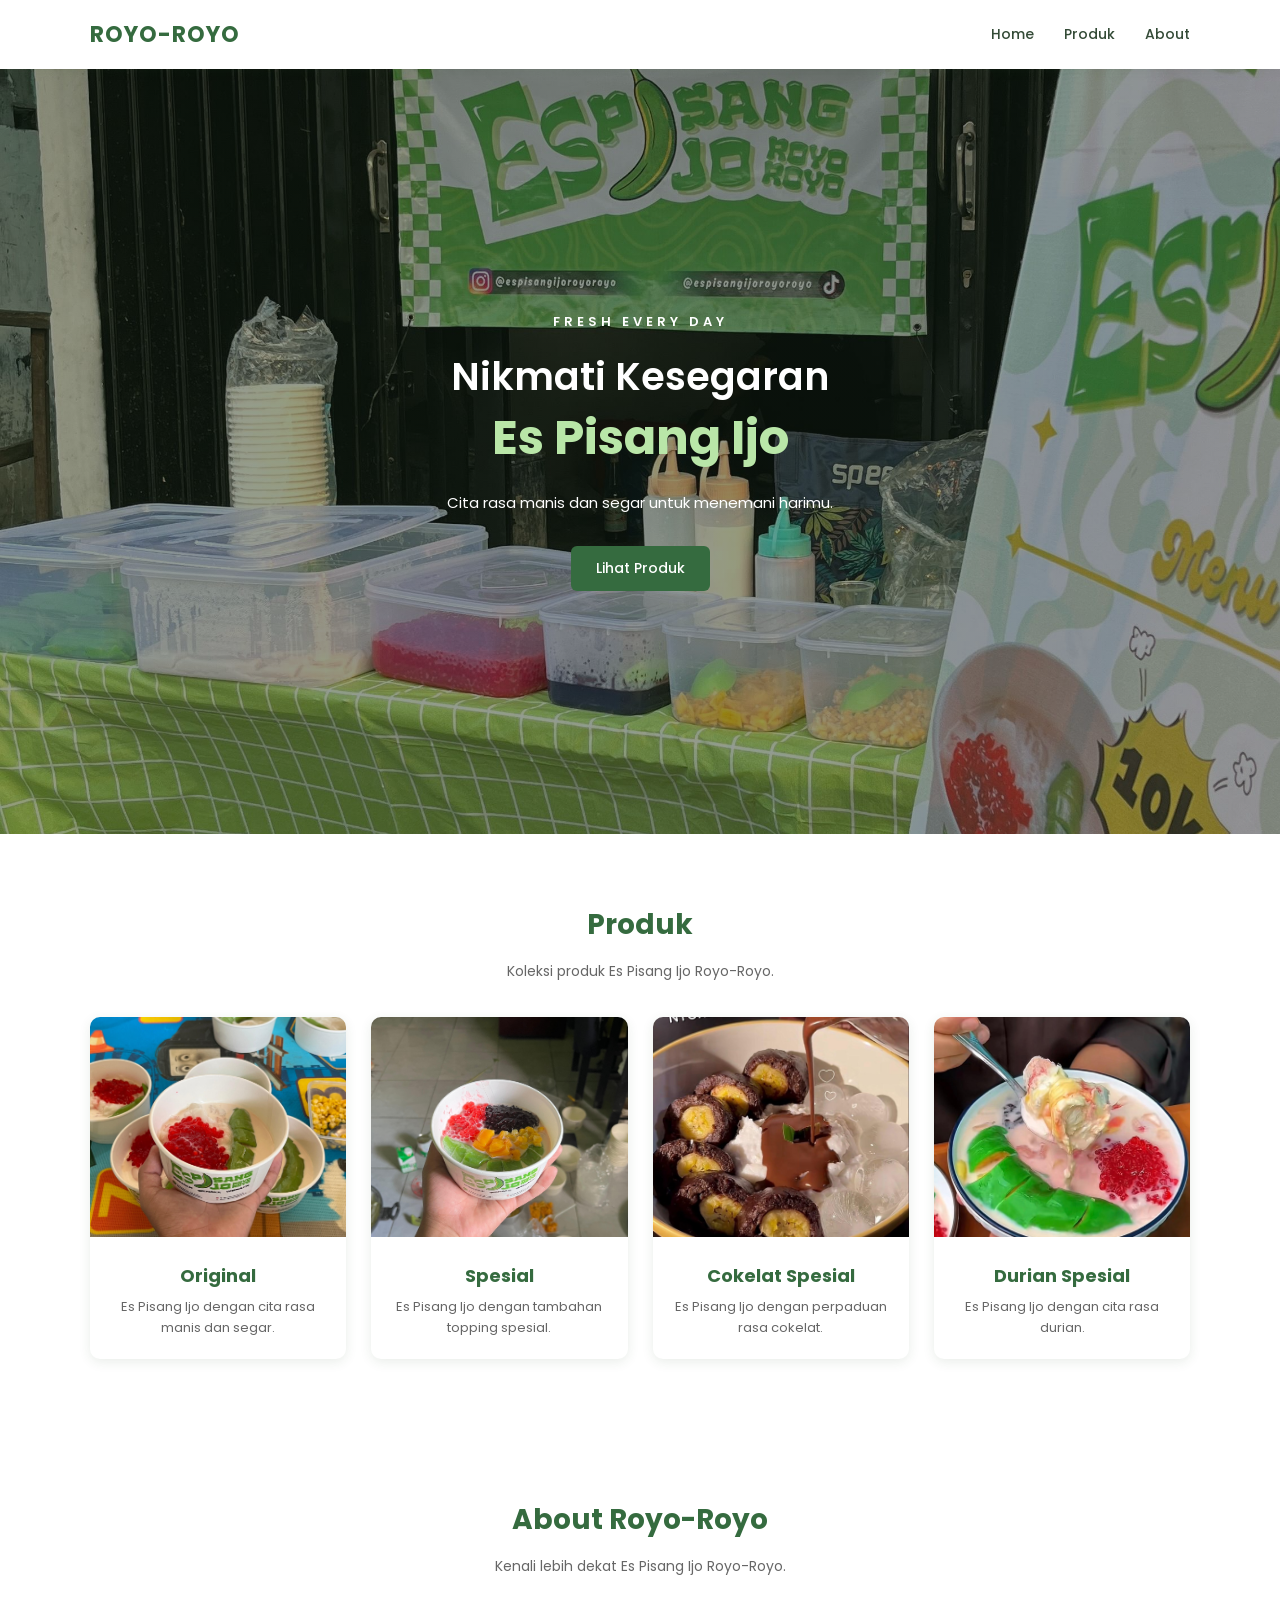
<file: index.html>
<!DOCTYPE html>
<html lang="id">
<head>
    <meta charset="UTF-8">
    <meta name="viewport" content="width=device-width, initial-scale=1.0">
    <title>Es Pisang Ijo Royo-Royo</title>

    <link rel="stylesheet" href="style.css">
</head>
<body class="home-page">

    <!-- Navbar -->
    <nav class="navbar">
        <a href="#home" class="logo">ROYO-ROYO</a>

        <div class="nav-menu">
            <a href="#home">Home</a>
            <a href="#collections">Produk</a>
            <a href="#about">About</a>
        </div>
    </nav>

    <!-- Section Home -->
    <section id="home" class="hero">
        <div class="hero-content">
            <p class="hero-subtitle">FRESH EVERY DAY</p>

            <h1>
                Nikmati Kesegaran
                <span>Es Pisang Ijo</span>
            </h1>

            <p class="hero-description">
                Cita rasa manis dan segar untuk menemani harimu.
            </p>

            <a href="#collections" class="hero-button">
                Lihat Produk
            </a>
        </div>
    </section>

    <!-- Tujuan menu Collections -->
    <section id="collections" class="page-section">
        <h2>Produk</h2>
        <p>Koleksi produk Es Pisang Ijo Royo-Royo.</p>

        <div class="product-container">

        <div class="product-card">
            <img src="images/gambar1.jpeg" alt="Es Pisang Ijo Original">
            <h3>Original</h3>
            <p>Es Pisang Ijo dengan cita rasa manis dan segar.</p>
        </div>

        <div class="product-card">
            <img src="images/gambar2.jpeg" alt="Es Pisang Ijo Spesial">
            <h3>Spesial</h3>
            <p>Es Pisang Ijo dengan tambahan topping spesial.</p>
        </div>

        <div class="product-card">
            <img src="images/gambar3.jpeg" alt="Es Pisang Ijo Cokelat">
            <h3>Cokelat Spesial</h3>
            <p>Es Pisang Ijo dengan perpaduan rasa cokelat.</p>
        </div>

        <div class="product-card">
            <img src="images/gambar4.jpeg" alt="Es Pisang Ijo Durian">
            <h3>Durian Spesial</h3>
            <p>Es Pisang Ijo dengan cita rasa durian.</p>
        </div>

    </div>
    </section>

    <!-- Tujuan menu About -->
    <section id="about" class="page-section">
        <h2>About Royo-Royo</h2>
        <p>Kenali lebih dekat Es Pisang Ijo Royo-Royo.</p>
    </section>

</body>
</html>
</file>
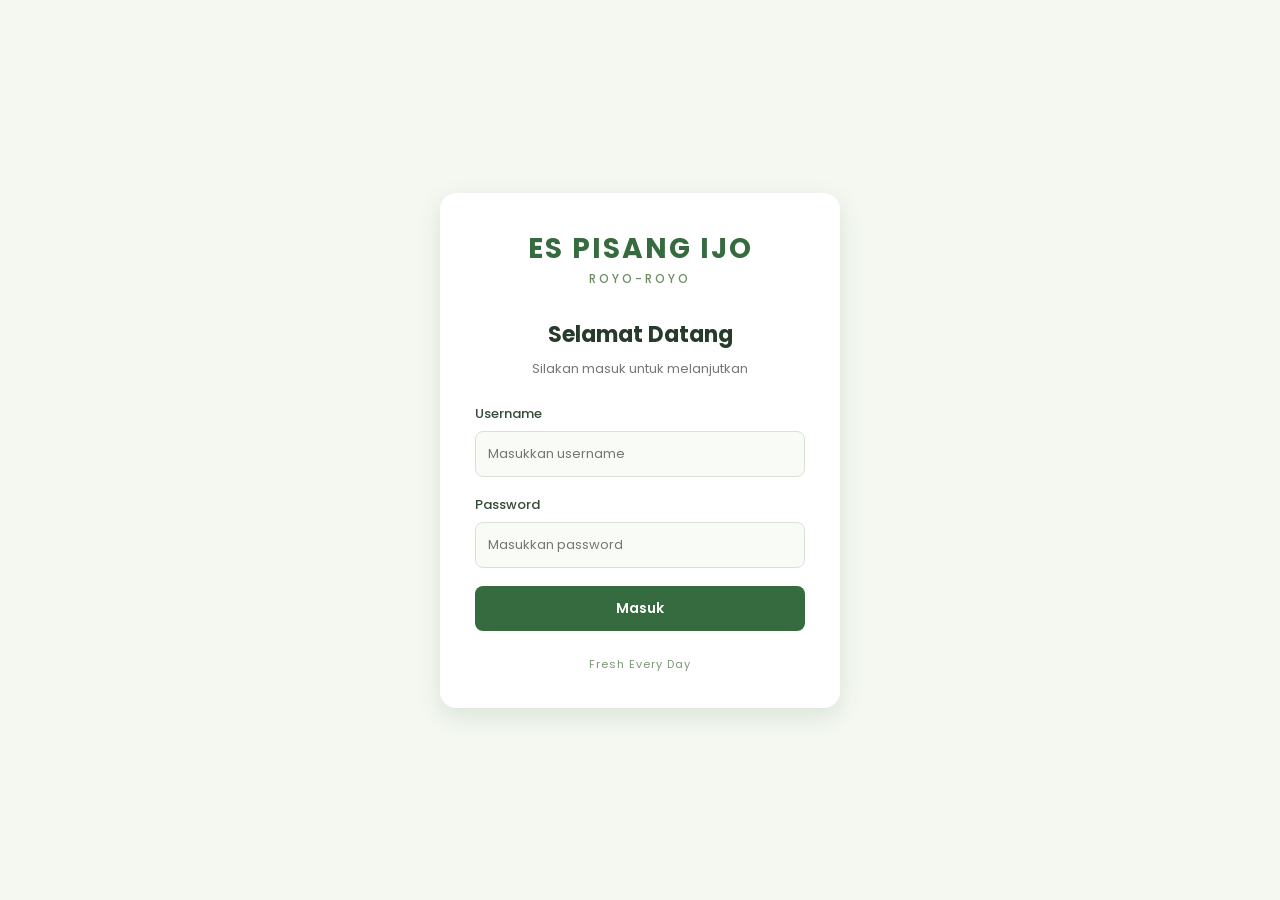
<file: login.html>
<!DOCTYPE html>
<html lang="id">
<head>
    <meta charset="UTF-8">
    <meta name="viewport" content="width=device-width, initial-scale=1.0">
    <title>Login | Es Pisang Ijo Royo-Royo</title>

    <link rel="stylesheet" href="style.css">
</head>
<body class="login-page">

    <div class="login-box">
        <h1>ES PISANG IJO</h1>
        <p class="login-subtitle">ROYO-ROYO</p>

        <h2>Selamat Datang</h2>
        <p class="login-description">
            Silakan masuk untuk melanjutkan
        </p>

        <form action="index.html">
            <label for="username">Username</label>
            <input
                type="text"
                id="username"
                name="username"
                placeholder="Masukkan username"
            
            >

            <label for="password">Password</label>
            <input
                type="password"
                id="password"
                name="password"
                placeholder="Masukkan password"
            
            >

            <button type="submit">Masuk</button>
        </form>

        <p class="login-footer">Fresh Every Day</p>
    </div>

</body>
</html>
</file>
<file: style.css>
@import url('https://fonts.googleapis.com/css2?family=Poppins:wght@400;500;600;700&display=swap');

* {
    margin: 0;
    padding: 0;
    box-sizing: border-box;
}

body {
    font-family: 'Poppins', sans-serif;
}

.login-page {
    min-height: 100vh;
    display: flex;
    justify-content: center;
    align-items: center;
    background-color: #f4f8f1;
    padding: 20px;
}

.login-box {
    width: 100%;
    max-width: 400px;
    background-color: white;
    padding: 35px;
    border-radius: 16px;
    box-shadow: 0 8px 25px rgba(40, 80, 40, 0.12);
    text-align: center;
}

.login-box h1 {
    color: #356b3f;
    font-size: 28px;
    font-weight: 700;
    letter-spacing: 2px;
}

.login-subtitle {
    color: #6b8e62;
    font-size: 12px;
    font-weight: 500;
    letter-spacing: 3px;
    margin-bottom: 30px;
}

.login-box h2 {
    color: #263b2a;
    font-size: 22px;
    margin-bottom: 8px;
}

.login-description {
    color: #777777;
    font-size: 13px;
    margin-bottom: 25px;
}

.login-box form {
    text-align: left;
}

.login-box label {
    display: block;
    color: #344b37;
    font-size: 13px;
    font-weight: 500;
    margin-bottom: 7px;
}

.login-box input {
    width: 100%;
    padding: 12px;
    margin-bottom: 18px;
    border: 1px solid #d8e2d4;
    border-radius: 8px;
    background-color: #f9fbf7;
    font-family: 'Poppins', sans-serif;
    font-size: 13px;
    outline: none;
}

/* Warna input berubah saat diklik */
.login-box input:focus {
    background-color: #eaf4e5;
    border-color: #4b8753;
}

.login-box button {
    width: 100%;
    padding: 12px;
    background-color: #356b3f;
    color: white;
    border: none;
    border-radius: 8px;
    font-family: 'Poppins', sans-serif;
    font-size: 14px;
    font-weight: 600;
    cursor: pointer;
    transition: 0.3s;
}

/* Efek saat kursor diarahkan ke tombol */
.login-box button:hover {
    background-color: black;
    color: white;
}

.login-footer {
    color: #7c9774;
    font-size: 11px;
    margin-top: 25px;
    letter-spacing: 1px;
}


/* ===== NAVBAR DAN HOME ===== */

html {
    scroll-behavior: smooth;
}

.home-page {
    margin: 0;
    color: #263b2a;
}

/* Navbar tetap di atas saat halaman di-scroll */
.navbar {
    position: sticky;
    top: 0;
    z-index: 1000;
    display: flex;
    justify-content: space-between;
    align-items: center;
    padding: 18px 7%;
    background-color: white;
    box-shadow: 0 2px 10px rgba(40, 80, 40, 0.08);
}

/* Logo di sebelah kiri */
.logo {
    color: #356b3f;
    text-decoration: none;
    font-size: 22px;
    font-weight: 700;
    letter-spacing: 1px;
}

/* Kelompok menu di sebelah kanan */
.nav-menu {
    display: flex;
    align-items: center;
    gap: 30px;
}

.nav-menu a {
    color: #344b37;
    text-decoration: none;
    font-size: 14px;
    font-weight: 500;
    transition: color 0.3s;
}

/* Warna menu berubah saat kursor diarahkan */
.nav-menu a:hover {
    color: #72a66b;
}

/* Bagian Home dengan gambar latar */
.hero {
    min-height: 85vh;
    display: flex;
    justify-content: center;
    align-items: center;
    text-align: center;
    padding: 40px 20px;

    background-image:
        linear-gradient(rgba(20, 35, 20, 0.45),
                        rgba(20, 35, 20, 0.45)),
        url("images/foto-pisang-ijo.jpeg");

    background-size: cover;
    background-position: center;
}

/* Tulisan di tengah Home */
.hero-content {
    max-width: 750px;
    color: white;
}

.hero-subtitle {
    font-size: 13px;
    font-weight: 600;
    letter-spacing: 4px;
    margin-bottom: 18px;
}

.hero-content h1 {
    font-size: 38px;
    line-height: 1.4;
    font-weight: 600;
    margin-bottom: 18px;
}

/* Kata Es Pisang Ijo berbeda warna dan ukuran */
.hero-content h1 span {
    display: block;
    color: #b9e6a8;
    font-size: 48px;
    font-weight: 700;
}

.hero-description {
    font-size: 15px;
    line-height: 1.8;
    margin-bottom: 30px;
}

.hero-button {
    display: inline-block;
    padding: 12px 25px;
    background-color: #356b3f;
    color: white;
    text-decoration: none;
    font-size: 14px;
    font-weight: 500;
    border-radius: 6px;
    transition: background-color 0.3s;
}

.hero-button:hover {
    background-color: #244d2c;
}

/* Bagian tujuan menu sementara */
.page-section {
    min-height: 45vh;
    padding: 70px 7%;
    text-align: center;
    scroll-margin-top: 80px;
}

.page-section h2 {
    color: #356b3f;
    font-size: 28px;
    margin-bottom: 15px;
}

.page-section p {
    color: #666666;
    font-size: 14px;
}


/* Section Produk */
.product-container {
    display: grid;
    grid-template-columns: repeat(4, 1fr);
    gap: 25px;
    margin-top: 35px;
}

.product-card {
    background-color: white;
    border-radius: 10px;
    overflow: hidden;
    box-shadow: 0 3px 12px rgba(40, 80, 40, 0.10);
    padding-bottom: 20px;
}

.product-card img {
    width: 100%;
    height: 220px;
    object-fit: cover;
}

.product-card h3 {
    color: #356b3f;
    font-size: 18px;
    margin: 18px 10px 8px;
}

.product-card p {
    color: #666666;
    font-size: 13px;
    line-height: 1.6;
    margin: 0 12px;
}

/* Tampilan layar kecil */
@media (max-width: 768px) {
    .product-container {
        grid-template-columns: repeat(2, 1fr);
        gap: 15px;
    }

    .product-card img {
        height: 180px;
    }
}
</file>
